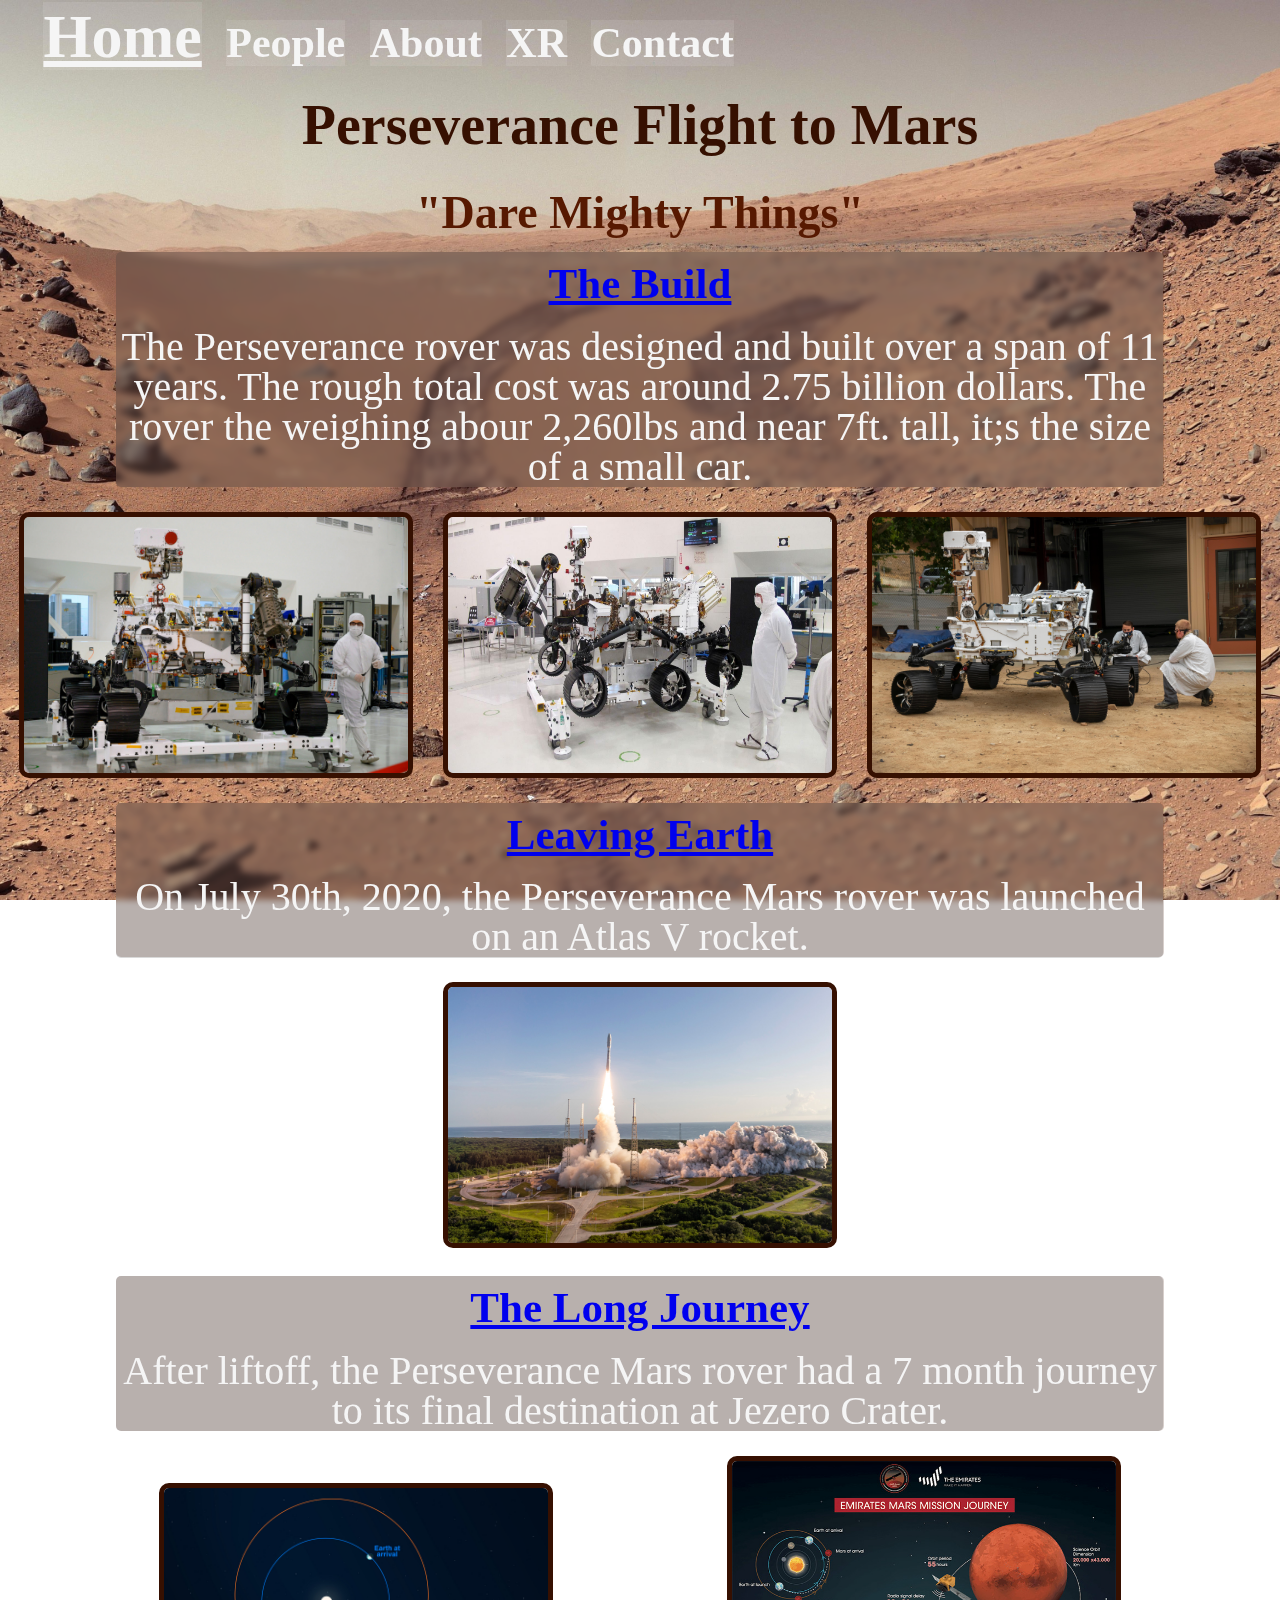
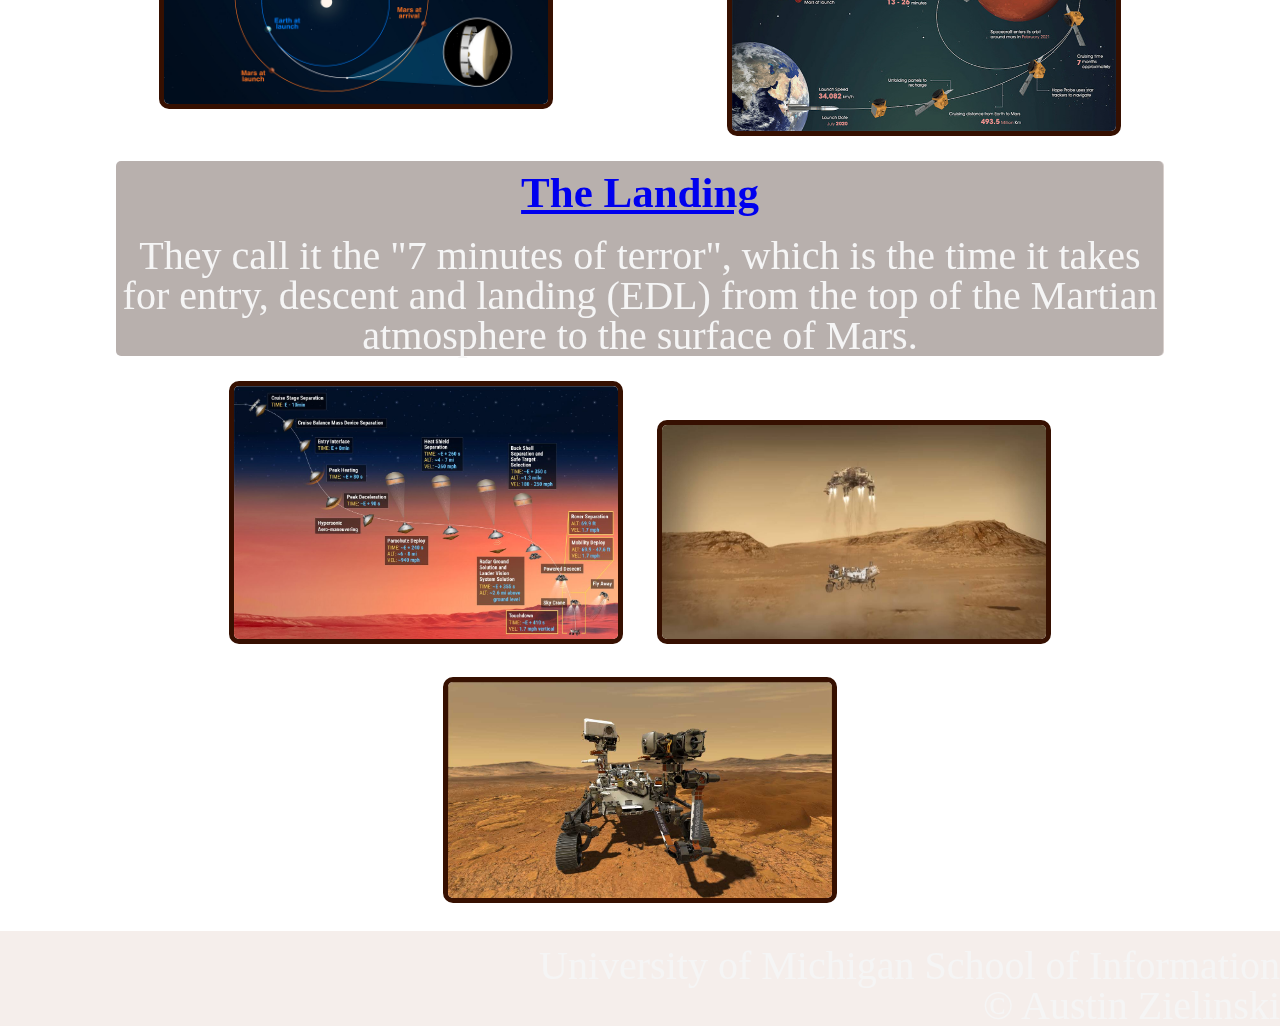
<file: index.html>
<!DOCTYPE html>
<html lang="en">

<head>
  <meta charset="utf-8">
  <meta name="viewport" content="width=device-width, initial-scale=1.0">
  <link rel="stylesheet" type="text/css" href="css/html5reset.css">
  <link rel="stylesheet" type="text/css" href="css/style.css">
  <title>Mars Perseverance</title>
  <!-- Global site tag (gtag.js) - Google Analytics -->
  <script async src="https://www.googletagmanager.com/gtag/js?id=G-2NDL2VJ68P"></script>
  <script>
    window.dataLayer = window.dataLayer || [];
    function gtag() { dataLayer.push(arguments); }
    gtag('js', new Date());

    gtag('config', 'G-2NDL2VJ68P');
  </script>
  <script>

  </script>
</head>

<body id="homepage">
  <div class="skip"><a id="skipC" href="#main">Skip to Main Content</a></div>
  <nav>
    <ul>
      <li><a href="index.html" class="current">Home</a></li>
      <li><a href="people.html">People</a></li>
      <li><a href="about.html">About</a></li>
      <li><a href="xr.html">XR</a></li>
      <li><a href="contact.html">Contact</a></li>
    </ul>
  </nav>


  <header id="main">
    <h1>Perseverance Flight to Mars</h1>
    <h2>"Dare Mighty Things"</h2>
  </header>

 <!--  <div class="motion" id="backgroundChange">
    <img src="images/rocket-launch.jpg" alt="Rocket taking off"/>
    <img src="images/rocket-leaving-earth.jpg" alt="Rocket leaving earth"/>
    <img src="images/arriving-at-mars.jpg" alt="Rover arriving at Mars"/>
    <img src="images/Mars_landscape.jpg" alt="Rovers on the surface"/>
  </div> -->

  <main class="container">
    <div class="intro-image">
      <img src="images/lab_new.jpg" class="main_img" id="intro1" alt="Rover in the lab">
      <img src="images/lab_new2.jpg" class="main_img" id="intro2" alt="Rover in the lab">
      <img src="images/twin.jpg" class="main_img" id="intro3" alt="Rover in the lab">
    </div>

    <div class="intro-text" class="background1">
      <a id="intro"></a>
      <h3><a aria-label="youtube" href="https://www.youtube.com/watch?v=1k_71RX4NUc/">The Build</a></h3>
      <p>The Perseverance rover was designed and built over a span of 11 years. The rough total cost was around 2.75
        billion dollars.
        The rover the weighing abour 2,260lbs and near 7ft. tall, it;s the size of a small car.
      </p>
    </div>

    <div class="liftoff-image">
      <img src="images/liftoff-launch.jpg" class="main_img" alt="rocket lifting off" />
    </div>

    <div class="liftoff-text">
      <a id="liftoff"></a>
      <h3><a aria-label="youtube1" href="https://www.youtube.com/watch?v=69rn7zBddPw/" crossorigins>Leaving Earth</a></h3>
      <p>On July 30th, 2020, the Perseverance Mars rover was launched on an Atlas V rocket.</p>
    </div>

    <div class="journey-image">
      <img src="images/space_image.jpg" class="main_img" alt="trajectory image" />
      <img src="images/the_whole_journey.jpg" class="main_img" alt="trajectory image two" />
    </div>

    <div class="journey-text">
      <a id="journey"></a>
      <h3><a aria-label="youtube2" href="https://www.youtube.com/embed/CSvbtlcH6mw">The Long Journey</a></h3>
      <p>After liftoff, the Perseverance Mars rover had a 7 month journey to its final destination at Jezero Crater.</p>
    </div>

    <div class="landing-image">
      <img src="images/landing.jpg" class="main_img" alt="Image of rover sensors" />
      <img src="images/nasa-persevarance-rover-landing.jpg" class="main_img" alt="Rover landing on Mars surface" />
      <img src="images/selfie.jpeg" class="main_img" alt="Selfie of rover on Mars" />
    </div>

    <div class="landing-text">
      <a id="landing"></a>
      <h3><a aria-label="youtube3" href="https://www.youtube.com/watch?v=4czjS9h4Fpg">The Landing</a></h3>
      <p>They call it the "7 minutes of terror", which is the time it takes for entry, descent and landing (EDL) from
        the top of the Martian atmosphere to the surface of Mars. </p>
    </div>
  </main>
  <footer>
    <p>University of Michigan School of Information <br />
      &copy; Austin Zielinski </p>
  </footer>
</body>

</html>
</file>
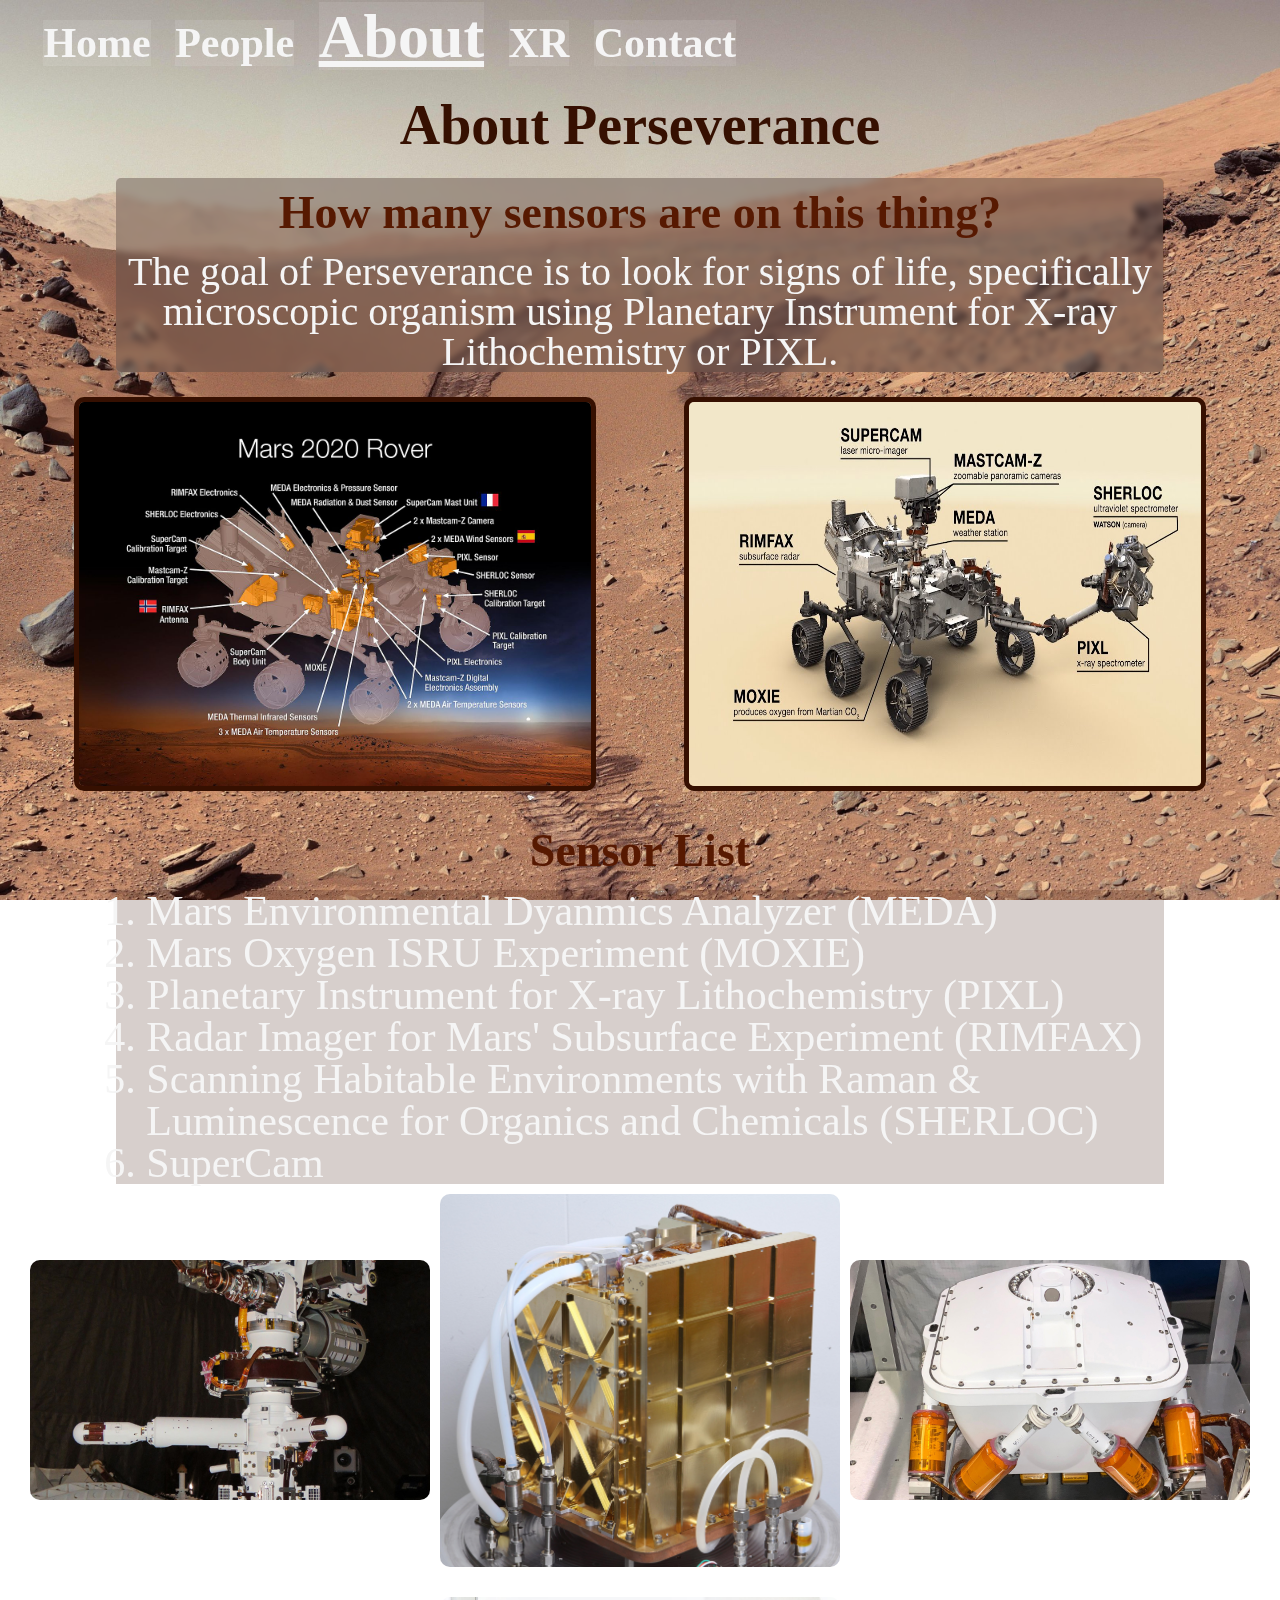
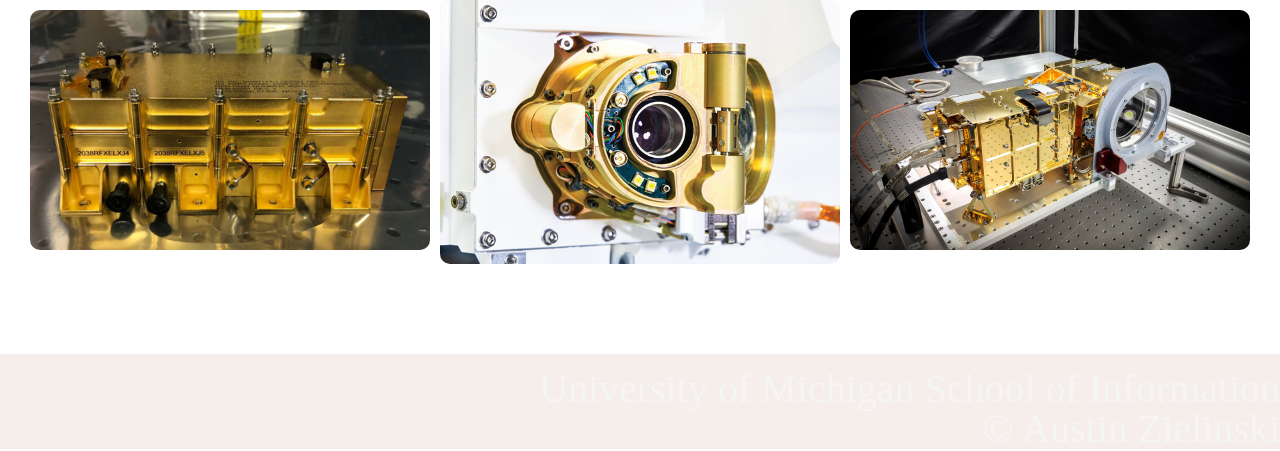
<file: about.html>
<!DOCTYPE html>
<html lang="en">

<head>
	<meta charset="UTF-8">
	<meta name="viewport" content="width=device-width, initial-scale=1.0">
	<link rel="stylesheet" href="css/html5reset.css">
	<link rel="stylesheet" href="css/style.css">
	<title>About</title>
	<!-- Global site tag (gtag.js) - Google Analytics -->
	<script async src="https://www.googletagmanager.com/gtag/js?id=G-2NDL2VJ68P"></script>
	<script>
		window.dataLayer = window.dataLayer || [];
		function gtag() { dataLayer.push(arguments); }
		gtag('js', new Date());

		gtag('config', 'G-2NDL2VJ68P');
	</script>
</head>

<body id="homepage">
	<div class="skip"><a id="skipC" href="#main">Skip to Main Content</a></div>
	<nav>
		<ul>
			<li><a href="index.html">Home</a></li>
			<li><a href="people.html">People</a></li>
			<li><a href="about.html" class="current">About</a></li>
			<li><a href="xr.html">XR</a></li>
			<li><a href="contact.html">Contact</a></li>
		</ul>
	</nav>


	<header class="about-page" id="main">
		<h1>About Perseverance</h1>
	</header>

	<main class="container">
		<div class="about-images">
			<img src="images/sensors.jpg" class="img1" alt="Sensors on the rover.">
			<img src="images/rover-sensors.jpg" class="img1" alt="Sensors on the rover.">
		</div>
		<div class="sensor-images">

		</div>

		<div class="about-text">
			<a id="intro"></a>
			<div class="backgroundremove">
				<h2>How many sensors are on this thing?</h2>
			</div>
			<p> The goal of Perseverance is to look for signs of life, specifically microscopic organism using Planetary
				Instrument for X-ray Lithochemistry or PIXL.

			</p>
		</div>

		<div class="sensor-text">
			<a id="sensor"></a>
			<h2>Sensor List</h2>
			<div class="sensor-list">
				<ol>
					<li>Mars Environmental Dyanmics Analyzer (MEDA)</li>
					<li>Mars Oxygen ISRU Experiment (MOXIE)</li>
					<li>Planetary Instrument for X-ray Lithochemistry (PIXL)</li>
					<li>Radar Imager for Mars' Subsurface Experiment (RIMFAX)</li>
					<li>Scanning Habitable Environments with Raman & Luminescence for Organics and Chemicals (SHERLOC)
					</li>
					<li>SuperCam</li>
				</ol>
			</div>
			<div class="sensors">
				<img src="images/meda.jpg" class="img3" id="sensor1" alt="meda sensor" />
				<img src="images/moxie.jpg" class="img3" id="sensor2" alt="moxie sensor" />
				<img src="images/pixl_camera.jpg" class="img3" id="sensor3" alt="Pixl camera" />
				<img src="images/rimfax.jpg" class="img3" id="sensor4" alt="rimfax sensor" />
				<img src="images/sherloc.jpg" class="img3" id="sensor5" alt="sherloc sensor" />
				<img src="images/supercam-web.jpg" class="img3" id="sensor6" alt="supercam sensor" />
			</div>
		</div>

	</main>

	<footer>
		<p>University of Michigan School of Information <br />
			&copy; Austin Zielinski </p>
	</footer>
</body>

</html>
</file>
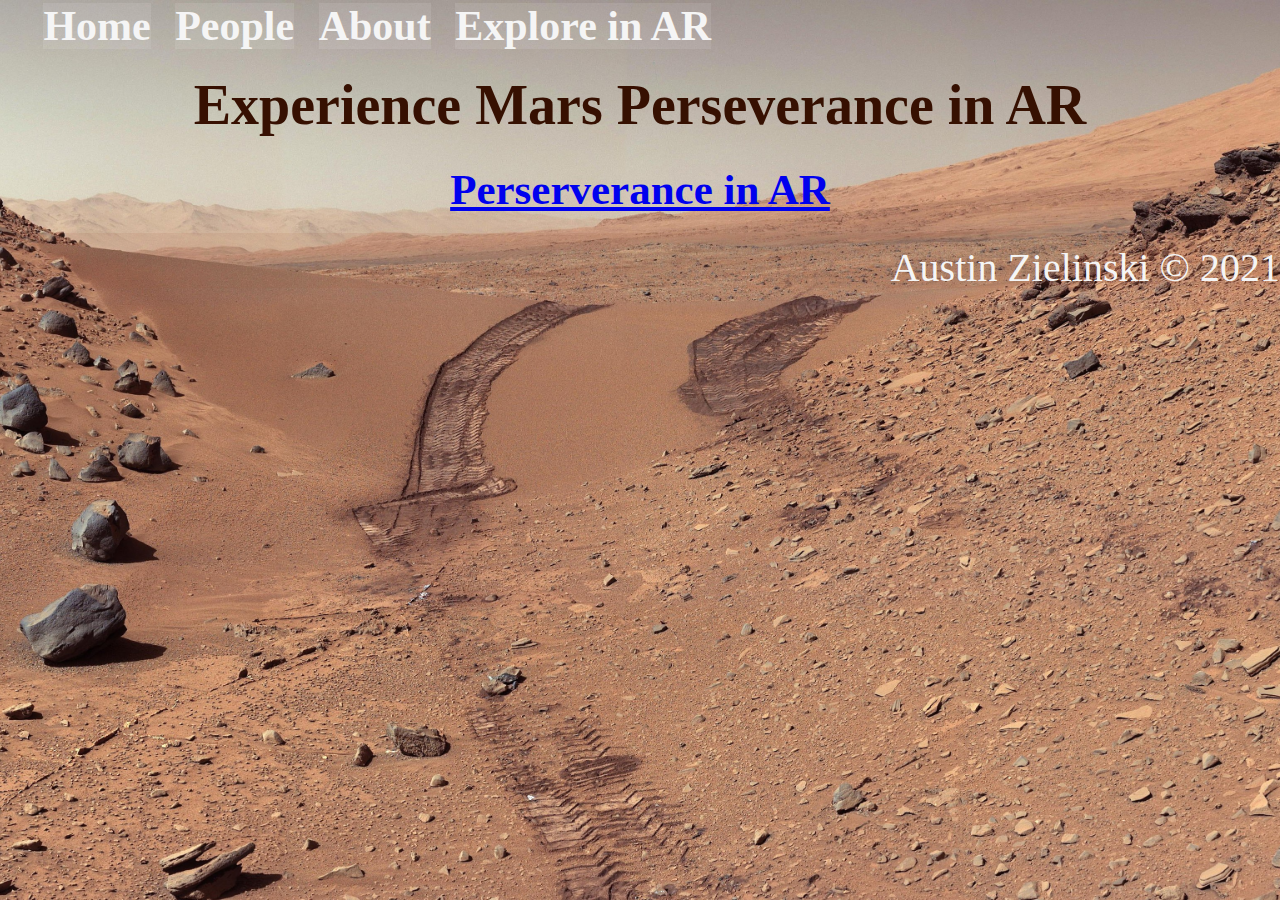
<file: ar.html>
<!DOCTYPE html>
<html>

<head>
    <meta charset="utf-8">
    <meta name="viewport" content="width=device-width, initial-scale=1.0">
    <link rel="stylesheet" href="css/html5reset.css">
    <link rel="stylesheet" href="css/style.css">
    <meta name="viewport" content="width=device-width, initial-scale=1.0" />
    <script src="https://aframe.io/releases/1.0.4/aframe.min.js"></script>
    <style>
        .a-enter-vr-button {
            display: none;
        }
    </style>





</head>

<body>
    <header>
        <nav>
            <ul>
                <li><a href="index.html">Home</a></li>
                <li><a href="people.html">People</a></li>
                <li><a href="about.html">About</a></li>
                <li><a href="ar.html">Explore in AR</a></li>
            </ul>
        </nav>

        <h1>Experience Mars Perseverance in AR</h1>
        <main>
            <h3><a href="ar_scene.html">Perserverance in AR</a></h3>

        </main>

    </header>

    <footer>
        <p>Austin Zielinski &copy; 2021</p>
    </footer>
</body>

</html>
</file>
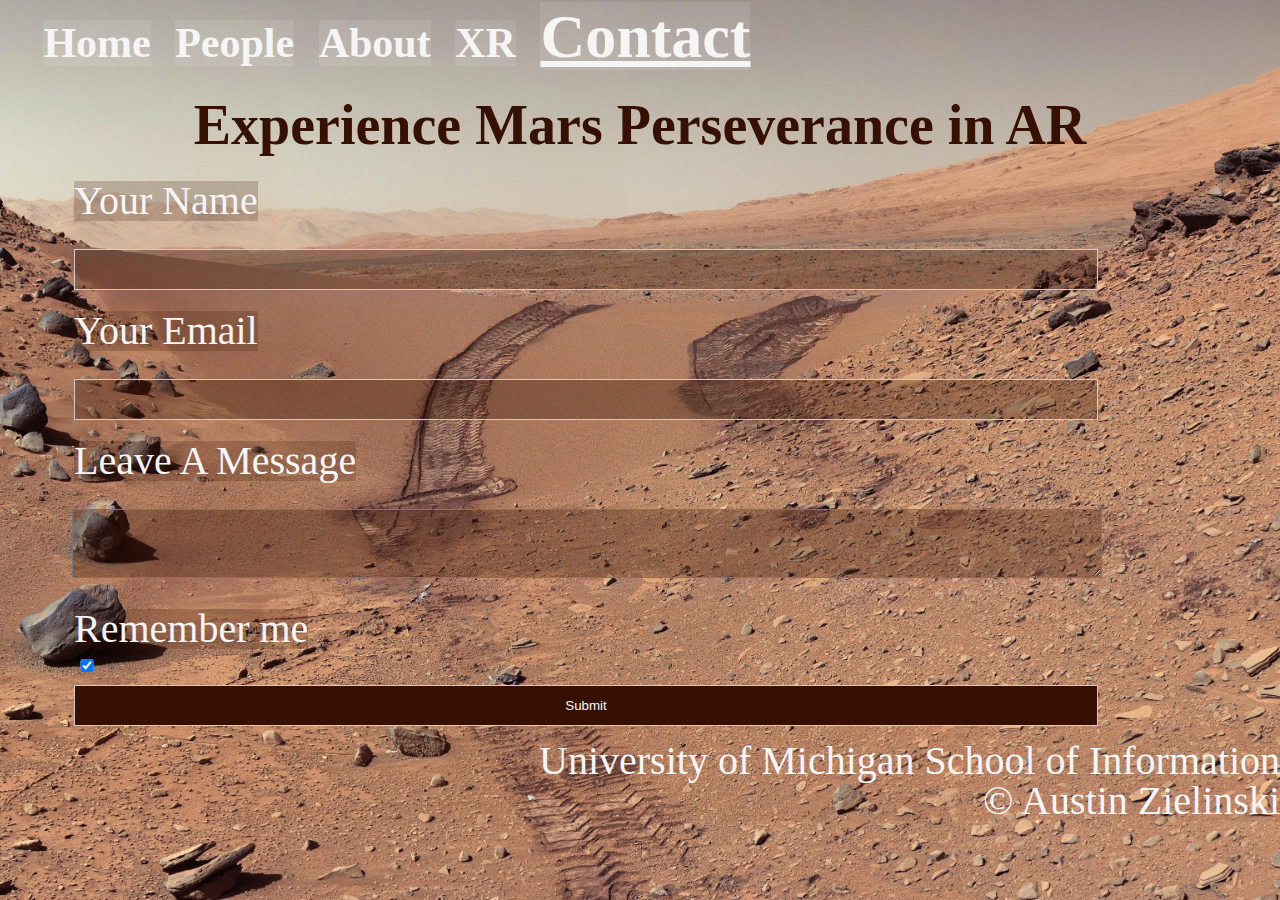
<file: contact.html>
<!DOCTYPE html>
<html lang="en">

<head>
    <meta charset="utf-8">
    <meta name="viewport" content="width=device-width, initial-scale=1.0">
    <link rel="stylesheet" href="css/html5reset.css">
    <link rel="stylesheet" href="css/style.css">
    <meta name="viewport" content="width=device-width, initial-scale=1.0" />
    <title>Contact</title>


    <!-- Global site tag (gtag.js) - Google Analytics -->
    <script async src="https://www.googletagmanager.com/gtag/js?id=G-2NDL2VJ68P"></script>
    <script>
        window.dataLayer = window.dataLayer || [];
        function gtag() { dataLayer.push(arguments); }
        gtag('js', new Date());

        gtag('config', 'G-2NDL2VJ68P');
    </script>




</head>

<body id="homepage">
    <div class="skip"><a id="skipC" href="#main">Skip to Main Content</a></div>
    <header id="main">
        <nav>
            <ul>
                <li><a href="index.html">Home</a></li>
                <li><a href="people.html">People</a></li>
                <li><a href="about.html">About</a></li>
                <li><a href="xr.html">XR</a></li>
                <li><a href="contact.html" class="current">Contact</a></li>
            </ul>
        </nav>

    </header>

    <body>
        <main>
            <h1>Experience Mars Perseverance in AR</h1>

            <form action="https://formspree.io/f/mdoykwje" method="POST">
                <fieldset>

                    <div class="container1">

                        <label for="fullname">Your Name</label><br>
                        <input type="text" id="fullname" name="Enter Your Name"><br>

                        <label for="userEmail">Your Email</label> <br>
                        <input type="email" id="userEmail" name="_replyto"><br>

                        <label for="message1">Leave A Message</label><br>
                        <textarea type="" required="Enter your message" id="message1" name="message"></textarea><br>
                        
                        <label for="remember">Remember me</label>
                        <div id="checked1">
                            <input id="remember" type="checkbox" checked="checked">
                        </div>

                        <input aria-label="submit" type="submit"></input>
                    </div>

        </main>


        <footer>
            <p>University of Michigan School of Information <br />
                &copy; Austin Zielinski </p>
        </footer>
    </body>

</html>
</file>
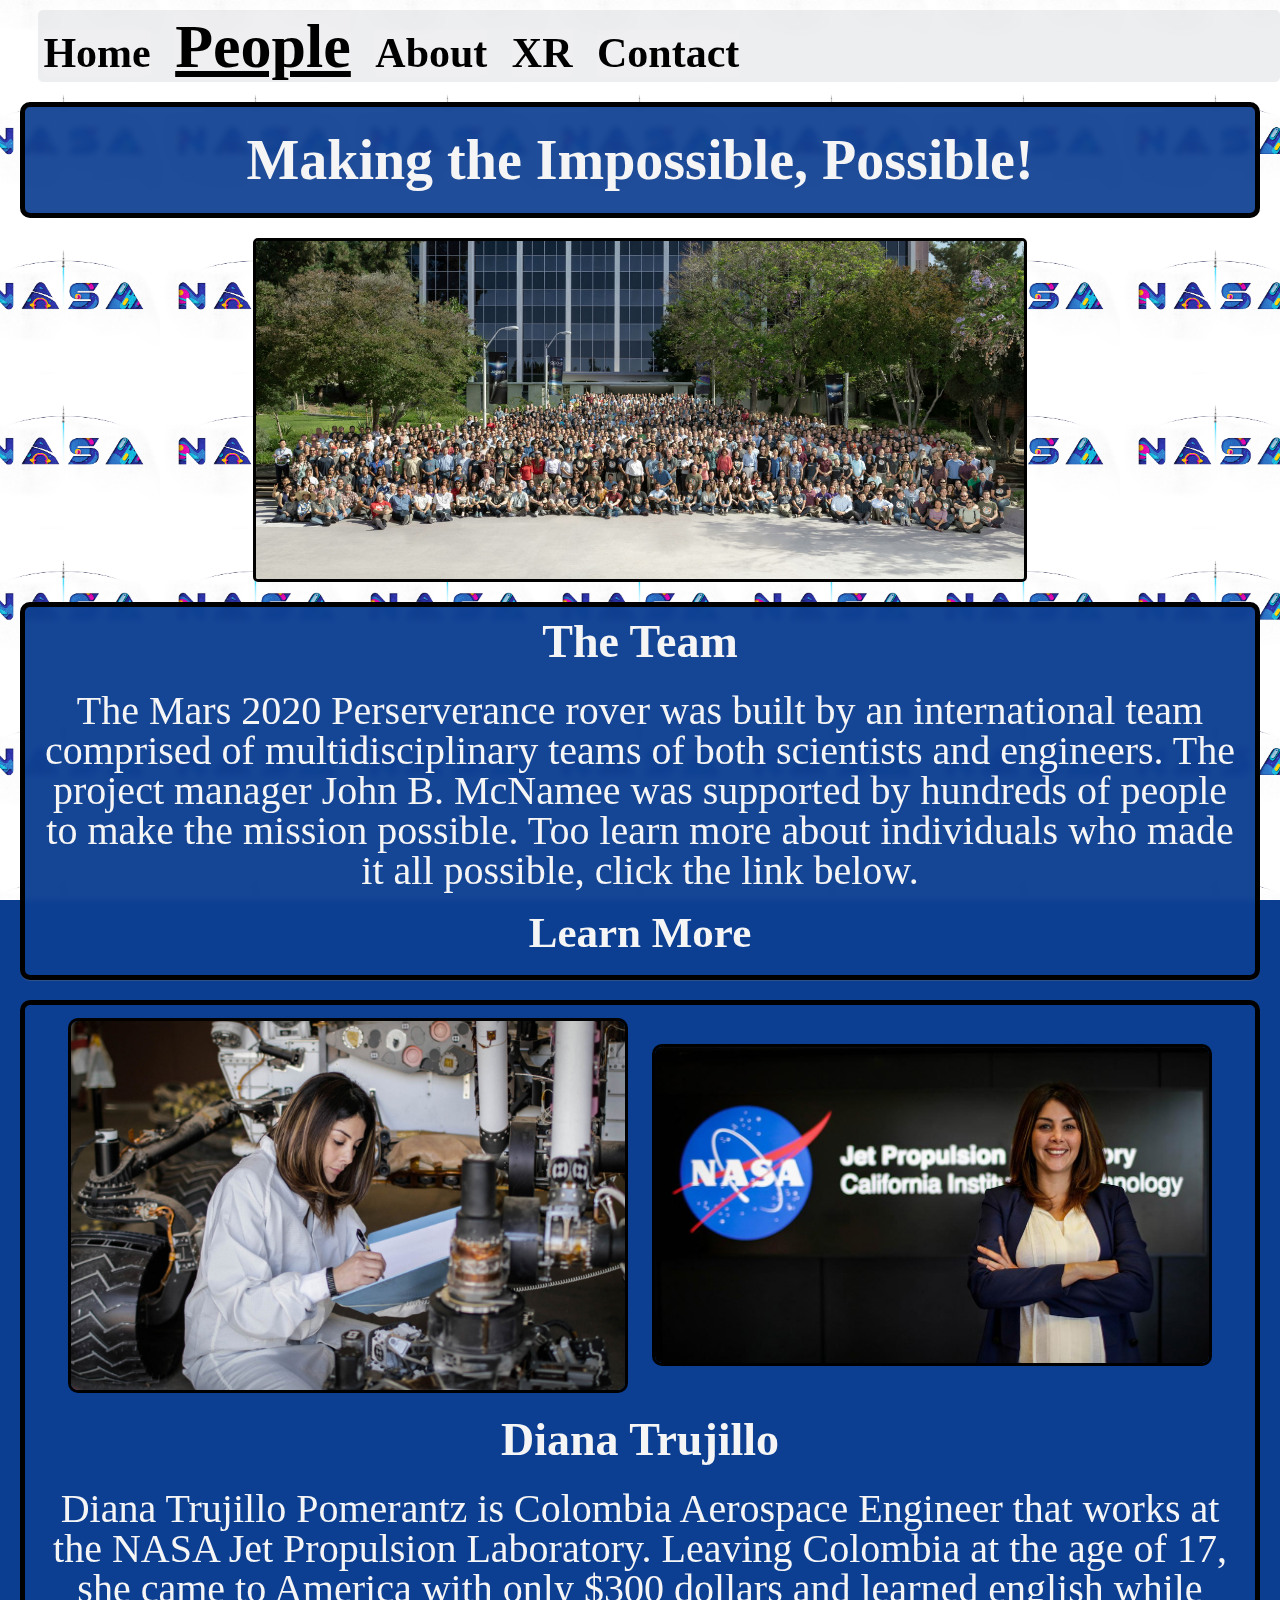
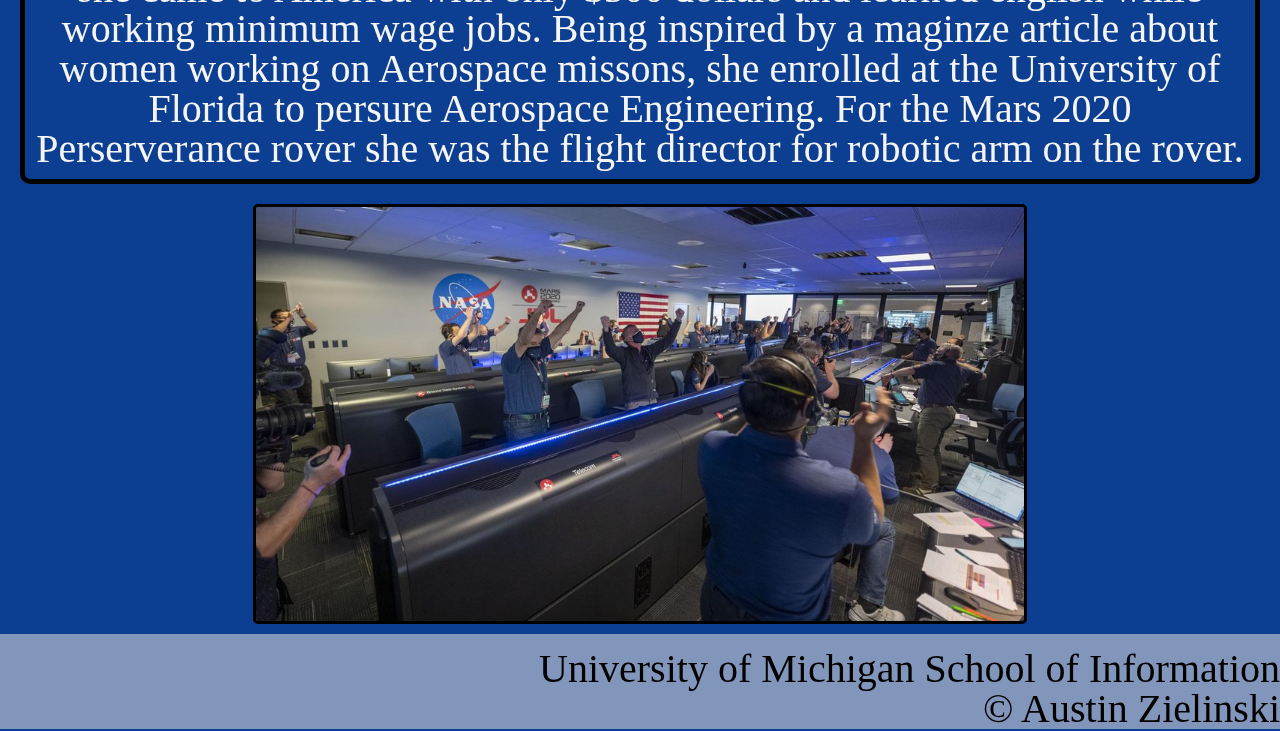
<file: people.html>
<!DOCTYPE html>
<html lang="en">

<head>
	<meta charset="UTF-8">
	<meta name="viewport" content="width=device-width, initial-scale=1.0">
	<link rel="icon" href="imgs/favicon.ico">
	<link rel="stylesheet" href="css/html5reset.css">
	<link rel="stylesheet" href="css/style.css">
	<title>People</title>
	<!-- Global site tag (gtag.js) - Google Analytics -->
	<script async src="https://www.googletagmanager.com/gtag/js?id=G-2NDL2VJ68P"></script>
	<script>
		window.dataLayer = window.dataLayer || [];
		function gtag() { dataLayer.push(arguments); }
		gtag('js', new Date());

		gtag('config', 'G-2NDL2VJ68P');
	</script>
</head>

<body  class="people-body">
	<div class="skip"><a id="skipC" href="#main">Skip to Main Content</a></div>
	<header>
		<nav class="people-nav">
			<ul>
				<li><a href="index.html">Home</a></li>
				<li><a href="people.html" class="current">People</a></li>
				<li><a href="about.html">About</a></li>
				<li><a href="xr.html">XR</a></li>
				<li><a href="contact.html">Contact</a></li>
			</ul>
		</nav>

	</header>

	<main id="main">

		<h1 id="people_h1">Making the Impossible, Possible!</h1>

		<div class="mission-team">
			<img src="images/missionteam.jpg" alt="Image of rover sensors" />
		</div>

		<div class="people-text1">
			<a id="overview"></a>
			<h2>The Team</h2>
			<p>The Mars 2020 Perserverance rover was built by an international team comprised of multidisciplinary teams
				of
				both scientists and engineers. The project manager John B. McNamee was supported by hundreds of people
				to
				make the mission possible. Too learn more about individuals who made it all possible, click the link
				below.
			</p>
			<h3><a aria-label="Link to Nasa Website" href="https://mars.nasa.gov/mars2020/mission/team/">Learn More</a></h3>
		</div>


		<div class="diana">
			<img src="images/diana.jpg" alt="Image of Diana Trujillo" />
			<img src="images/trujillo_2.jpg" alt="Image of Diana Trujillo" />
			<h2>Diana Trujillo</h2>
			<p>Diana Trujillo Pomerantz is Colombia Aerospace Engineer that works at the NASA Jet Propulsion Laboratory.
				Leaving Colombia at the age of 17, she came to America with only $300 dollars and learned english while
				working minimum wage jobs.
				Being inspired by a maginze article about women working on Aerospace missons, she enrolled at the
				University
				of Florida to persure Aerospace Engineering. For the Mars 2020 Perserverance rover she was the flight
				director for robotic arm on the rover.
			</p>
		</div>

		<div class="celebration">
			<img src="images/celebration.jpg" alt="Team celebrating after a successfull landing of the rover" />
		</div>



	</main>

	<footer class="people-footer">
		<p>University of Michigan School of Information <br />
			&copy; Austin Zielinski </p>
	</footer>
</body>

</html>
</file>
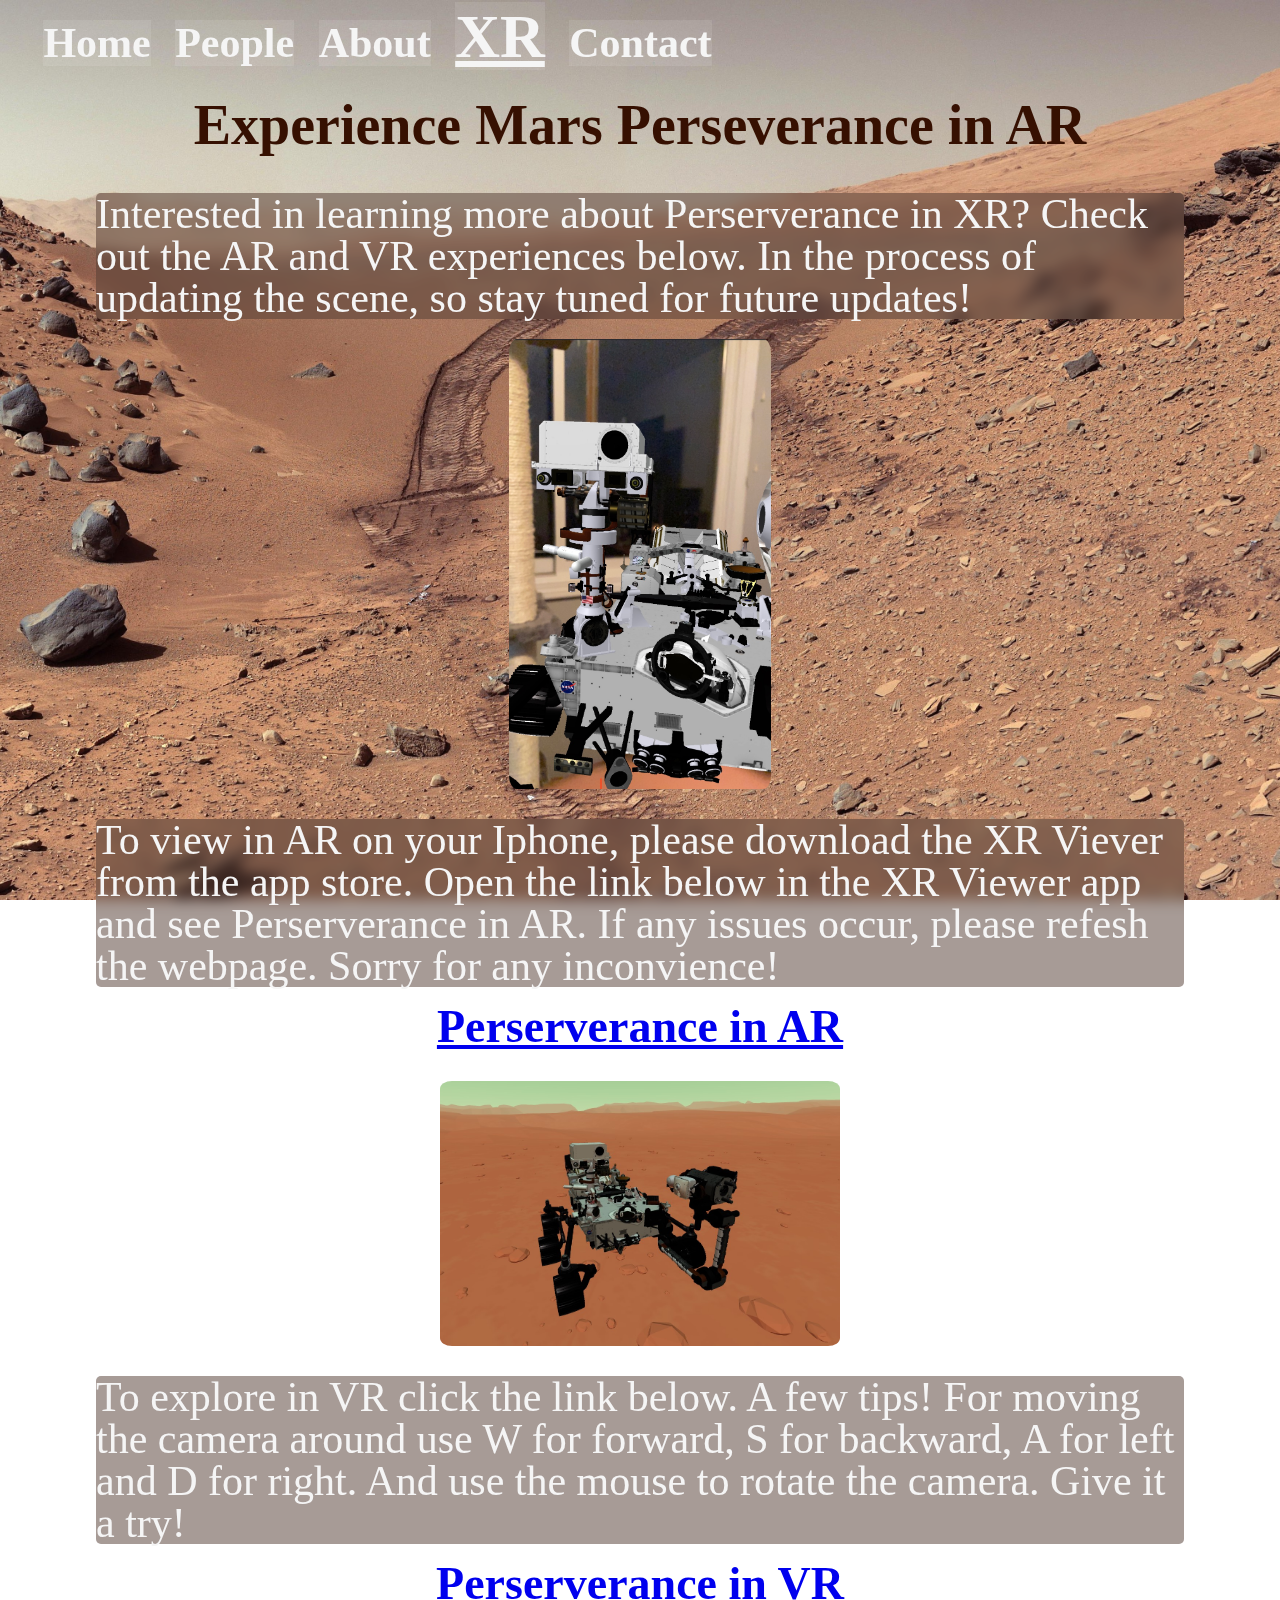
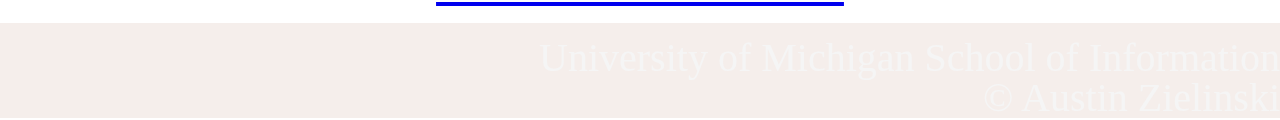
<file: xr.html>
<!DOCTYPE html>
<html lang="en">

<head>
    <meta charset="utf-8">
    <meta name="viewport" content="width=device-width, initial-scale=1.0">
    <link rel="stylesheet" href="css/html5reset.css">
    <link rel="stylesheet" href="css/style.css">
    <meta name="viewport" content="width=device-width, initial-scale=1.0" />
    <script src="https://aframe.io/releases/1.0.4/aframe.min.js"></script>
    <title>Perserverance in XR</title>
    <style>
        .a-enter-vr-button {
            display: none;
        }
    </style>

    <!-- Global site tag (gtag.js) - Google Analytics -->
    <script async src="https://www.googletagmanager.com/gtag/js?id=G-2NDL2VJ68P"></script>
    <script>
        window.dataLayer = window.dataLayer || [];
        function gtag() { dataLayer.push(arguments); }
        gtag('js', new Date());

        gtag('config', 'G-2NDL2VJ68P');
    </script>




</head>

<body id="homepage">
    <div class="skip"><a id="skipC" href="#main">Skip to Main Content</a></div>
    <header id="main">
        <nav>
            <ul>
                <li><a href="index.html">Home</a></li>
                <li><a href="people.html">People</a></li>
                <li><a href="about.html">About</a></li>
                <li><a href="xr.html" class="current">XR</a></li>
                <li><a href="contact.html">Contact</a></li>
            </ul>
        </nav>

    </header>
    <main>
        <h1>Experience Mars Perseverance in AR</h1>
        <div class="XR_overview">
            <p class="XR_p">
                Interested in learning more about Perserverance in XR? Check out the AR and VR experiences below.
                In the process of updating the scene, so stay tuned for future updates!
            </p>
        </div>

        <div class="ar">
            <img src="images/arscene.png" id="XR_img1" alt="Image of AR Scene">
            <p class="XR_p">
                To view in AR on your Iphone, please download the XR Viever from the app store.
                Open the link below in the XR Viewer app and see Perserverance in AR.
                If any issues occur, please refesh the webpage. Sorry for any inconvience!
            </p>
        </div>
        <div class="XR_h3">
            <h2><a class="XR_a" href="ar_scene.html">Perserverance in AR</a>
            </h2>
        </div>

        <div class="vr">
            <img src="images/vrimage.jpg" id="XR_img" alt="Image of VR scene">
            <p class="XR_p">
                To explore in VR click the link below. A few tips! For moving the camera around use W for
                forward, S for backward, A for left and D for right. And use the mouse to rotate the camera.
                Give it a try!
            </p>
        </div>
        <div class="XR_h3">
            <h2><a class="XR_a" href="vr.html">Perserverance in VR</a></h3>
        </div>
    </main>



    <footer>
        <p>University of Michigan School of Information <br />
            &copy; Austin Zielinski </p>
    </footer>
</body>

</html>
</file>
<file: css/style.css>
html{
    scroll-behavior: smooth;
}

body{
  /* background-color: rgb(252, 240, 231); */
  background-image: url(../images/Mars_landscape.jpg);
  background-attachment: fixed;
  background-position: center;
  background-repeat: no-repeat;
  background-size: cover;
  font-size: 18px;
  margin: 0;
  padding: 0;
}

img {
  width: 80%;
  height: auto;
  border: 5px solid  rgb(54, 16, 1);
  margin: 15px;
  border-radius: 10px;
}



h1{
  font-size: 50px;
  line-height: 1;
  padding: 25px 0;
  color: rgb(54, 16, 1);
  text-align: center;
}

h2{
  font-size: 32px;
  line-height: 1.5;
  padding-bottom: 5px;
  color: whitesmoke;
  margin-left: auto;
  margin-right: auto;
  text-align: center;
  width: 75%;
  color: rgb(87, 25, 1);
}

nav li{
  display:inline-flex;
  padding-right:20px;
  padding-bottom: 10px;

}


nav{
  background-color: rgba(54, 16, 1, 0.2);
  padding: 10px 5px; 
  text-align: center;
}

footer{
  background-color: rgba(153, 86, 60, 0.1);
  color: whitesmoke;
  padding-top: 15px;
  text-align: center;
  position: relative;
  bottom: 0;
  align-items: center;
}

footer p{
  color: whitesmoke;
}

header p{
  color: whitesmoke;
  font-size: 32px;
  text-align: center;
}
/*END STARTER CSS - DO NO CHANGE*/


/*Req 1*/
nav a{
  font-size: 105%;
  color: whitesmoke;
  font-weight: bold;
  text-decoration: none;
}

/* form {
  border: 3px solid #f1f1f1;
} */

.container1{
  display: flex;
  flex-direction: column;
  align-items: flex-start;
  margin-left: 10%;
  width: 80%;
}

legend{ 
  font-size: 125%;
  font-style:italic;
  text-transform: uppercase;
  text-align: center;
}

label{
  margin-left: 10px;
  margin-right:10px;
  margin-top: 3px;
  font-size: 25px;
  color: whitesmoke;
  background-color: rgba(54, 16, 1, 0.2);
  text-align: center;
}
input {
  padding: 12px 20px;
  margin-top: 10px;
  margin-bottom: 10pxS;
  margin-left: 10px;
  width: 100%;
  display: inline-block;
  border: 1px solid #ccc;
  box-sizing: border-box;
  color: whitesmoke;
  background-color: rgba(54, 16, 1, .3);
}

textarea{
  margin: 10px 8px;
  padding-top: 5px;
  min-height: 60px;
  background-color: rgba(54, 16, 1, .3);
  color: whitesmoke;
  width: 100%;
}

#checked1{
  align-items: left;
}


input[type=checkbox]{

}
#submission{
  margin-right: 0px;
}

input[type=submit] {
  background-color: rgba(54, 16, 1, 1);
  color: whitesmoke;
  cursor: pointer;
}

input[type=submit]:hover {
  opacity: 0.8;
}

a:hover{
  text-decoration: underline;
}

#skipC{
  color: black;
}

.background1{
  background-color: rgba(54, 16, 1, 0.2)
}

/*Req 3a*/
.skip a{
  background: whitesmoke;
  color: rgba(54, 16, 1, 1);
  left: 0;      
  -webkit-transition: top 1s ease-out;
  transition: top 1s ease-out;
  z-index: 1;
  position: absolute;
  top: -50px;
  
}
.skip a:focus{
  top: 10px;

}
li{
  
  
}
/*Req 4*/
*:focus{
  /* border-right: 3px dotted rgb(54, 16, 1); */
  border-bottom: 5px solid rgb(54, 16, 1);

}

/*Req 5*/
.container{
  display: grid;
  grid-template-columns: 1fr 3fr 3fr 1fr;
  grid-template-rows: auto auto auto auto auto auto auto auto;
  grid-row-gap: 10px;
  justify-content: center;
  
}

.sensors{
  display: grid;
  grid-template-columns: 1fr;
  grid-row: auto auto auto auto auto auto;
  grid-row-gap: 10px;
  justify-content: center;
  align-items: center;
}

#sensor, #sensor2, #sensor3, #sensor4, #sensor5, #sensor6{
  grid-column: 1 / span 1;
}

#sensor1{
  grid-row: 1 / span 1;
}

#sensor2{
  grid-row: 2 / span 1;
}

#sensor3{
  grid-row: 3 / span 1;
}

#sensor4{
  grid-row: 4 / span 1;
}

#sensor5{
  grid-row: 5 / span 1;
}

#sensor6{
  grid-row: 6 / span 1;
}

.parallax{
  
  background-attachment: fixed; /* Parallax effect */     
  background-position: center;  /* Parallax effect */
  background-repeat: no-repeat; /* Parallax effect */
  background-size: cover;       /* Parallax effect */
  height: 20%;                /* Parallax effect */
  margin-bottom: 25px;
}

.intro-text, .liftoff-text, .journey-text, .landing-text, .about-text{
  grid-column: 2 / span 2;
  text-align: center;
  align-items: center;
  justify-content: center;
  backdrop-filter: blur(3px) contrast(.7);
  background-color: rgba(54, 16, 1, 0.2);
  border-radius: 5px;
}
.sensor-text{
  grid-column: 1/ -1;
}


/*Req 8a, 8b, and 8c*/
.intro-image, .liftoff-image, .journey-image, .landing-image, .about-image, .about-images, .sensor-images{
  grid-column: 1/-1;
  text-align: center;
}

.intro-text{
  grid-row: 1 / span 1;
}
.intro-image{
  grid-row: 2 / span 1;
}

.lifoff-text{
  grid-row: 3 / span 1;
}

.liftoff-image{
  grid-row: 4 / span 1;
}

/*Req 7b & 8d*/
.journey-text{
  grid-row: 5 / span 1;
}

.journey-image{
  grid-row: 6 / span 1;
}

/*Req 7b & 8d*/
.landing-text{
  grid-row: 7 / span 1;
}

.landing-image{
  grid-row: 8 / span 1;
  padding-bottom: 10px;
}

.backgroundremove{
  background-color: none;
}

.text{
  background-color: whitesmoke;
  border: 10px solid black;
  width: 85%;
  align-self: center;
}

.about-text{
  grid-row: 1 / span 1;
}


.about-image{
  grid-row: 2 / span 1;
  padding-bottom: -20px;
}

.about-images{
  grid-row: 2 / span 1;
  padding-bottom: -20px;
}

.sensor-images{
  display: flex;
  margin: 10px;
  flex-direction: column;
  margin-left: auto;
  margin-right: auto;
  width: 60%;
  height: auto
}

 .current{
  font-size: 200%;
  font-weight: 900;
  text-decoration: underline;
}

.sensor-text{
  grid-row: 3 / span 1;
  padding-bottom: 10px;
}


.sensor-list{
  display: flex;
  flex-direction: column;
  flex-wrap: wrap;
  background-color: none;
  text-align: left;
  padding: none;
  color: whitesmoke;
  justify-content: center;
  background-color: rgba(54, 16, 1, 0.2);
}

.sensor-list li{
  margin-left: 30px;
}

/*About page css*/



.img1{
  width: 80%;
  height: auto;
  border: 5px solid  rgb(54, 16, 1);
  border-radius: 10px;
}

.img2{
  max-width: 60%;
  height: auto;
  border-radius: 10px;
  margin: 3%;
  border: none;
  font-weight: 400;
}

.img3{
  width: 300px;
  height: auto;
  border-radius: 10px;
  margin-left: auto;
  margin-right: auto;
  margin-top: 10px;
  margin-bottom: 10px;
  display: block;
  border: none;
  font-weight: 400;
}

p{
  font-size: 22px;
  color: whitesmoke;

}

.main_img:hover{
  width: 85%;
  height: auto;
  filter: brightness(1.1);
  box-shadow: rgba(0, 0, 0, 0.25) 0px 54px 55px, rgba(0, 0, 0, 0.12) 0px -12px 30px, rgba(0, 0, 0, 0.12) 0px 4px 6px, rgba(0, 0, 0, 0.17) 0px 12px 13px, rgba(0, 0, 0, 0.09) 0px -3px 5px;
  box-shadow: rgba(50, 50, 93, 0.25) 0px 30px 60px -12px inset, rgba(0, 0, 0, 0.3) 0px 18px 36px -18px inset;
}

/* css specific for people*/

.diana{
  display: flex;
  flex-wrap: wrap;
  flex-direction: row;
  justify-content: centers;

}

/* .mission-team, .celebration{
  display: flex;
  justify-content: center;
} */

.diana img{
  max-width: 100%;
  border: 3px solid black;
}

.people-body{
  margin-top: 10px;
  background-image: url(../images/nasa_logo2.jpg);
  background-attachment: fixed;
  background-position: center;
  background-repeat: no-repeat;
  background-size: cover;
  background-color: rgb(11, 61, 145);
  background-size: 15%;
  background-repeat: repeat;
}

.people-nav{
  backdrop-filter: blur(3px) contrast(.7);
  background-color: rgba(255, 255, 255, .7);
}

.people-nav a{
  color: black;
  
}

.people-footer{
  backdrop-filter: blur(3px) contrast(.7);
  background-color: rgba(255, 255, 255, 0.4);
}
.people-footer p{
  color: black;
}

/* .mission-team, .celebration{
  display: block;
  margin: 10px;
  margin-left: auto;
  margin-right: auto;
} */

#people_h1{
  backdrop-filter: blur(3px) contrast(.7);
  background-color: rgba(11, 61, 145, .9);
  border: 5px solid black;
  margin: 20px;
  color: whitesmoke;
  border-radius: 10px;

}

.mission-team img, .celebration img{
  display: block;
  margin: 10px;
  margin-left: auto;
  margin-right: auto;
  width: 85%;
  height: auto;
  border: 3.5px solid black;
  border-radius: 5px;
}


.people-text1{
  text-align: center;
  border: 5px solid black;
  margin: 20px;
  border-radius: 10px;
}

.people-text1 p, .diana p{
  color: whitesmoke;
  text-align: center;
  padding: 10px;
}


.diana h2, .people-text1 h2{
  color: whitesmoke;

}
.people-text1{
  color: black;
  backdrop-filter: blur(3px) contrast(.7);
  background-color: rgba(11, 61, 145, .95);
  border-radius: 10px;
}

.diana{
  backdrop-filter: blur(3px) contrast(.7);
  background-color: rgba(11, 61, 145, .95);
  border: 5px solid black;
  margin: 20px;
  border-radius: 10px;
}

h3{
  font-size: 28px;
  line-height: 1.5;
  padding-bottom: 5px;
  color: whitesmoke;
  margin-left: auto;
  margin-right: auto;
  text-align: center;
  width: 75%;
  color: whitesmoke;
  padding-bottom: 10px;
  text-decoration: none;
}

.people-text1 h3 a{
  color: whitesmoke;
  text-decoration: none;
}

h3:hover{
  text-decoration: underline;
}



.diana{
  display: flex;
  flex-direction: column;
  justify-content: center;
  align-items: center;
}

.diana img{
  margin: 1%;
  width: 92%;
  height: auto;
}

/*Explore in XR*/

#XR_img{
  display: block;
  width:400px;
  height: auto;
  margin-left: auto;
  margin-right: auto;
  border: none;
  border-radius: 3%;
}

#XR_img1{
  display: block;
  width: auto;
  height: 450px;
  margin-left: auto;
  margin-right: auto;
  border: none;
  border-radius: 3%;
}

#XR_a{
  color: rgb(54, 16, 1);
  font-size: 48px;
  text-decoration: none;
}

.ar, .vr{
 display: flex;
 flex-direction: column;
 justify-content: center;
 flex-wrap: nowrap;
 align-items: center;

}

.ar a, .vr a{
  font-size: 30px;
  color: whitesmoke;
}

.XR_h3{
  text-align: center;
}


.XR_p{

  margin-top: 15px;
  margin-bottom: 5px;
  margin-left: auto;
  margin-right: auto;
  width: 85%;
  backdrop-filter: blur(7px) contrast(.7);
  background-color: rgba(54, 16, 1, 0.308);
  border-radius: 5px;
}


/*Animation changing the background*/

#homepage{
  animation-name: animateSectionBackground;
  animation-duration: 3s;
}

#XR_a{
  animation-name: fadeIn;
  animation-duration: 7s infinite;
}

@keyframes fadeIn{
  from { opacity: 0;}
  to { opacity: 1;}
}

@keyframes animateSectionBackground {
  from { opacity: 0;}
  to { opacity: 1;}
}
/* 
@keyframes animateSectionBackground {
  00%, 24% { background-image: url(/images/rocket-launch.jpg); }
  25%, 49% { background-image: url(/images/rocket-leaving-earth.jpg); }
  50%, 74% { background-image: url(/images/arriving-at-mars.jpg); }
  75%, 99% { background-image: url(/images/Mars_landscape.jpg); }
} */

@media (min-width: 768px) and (max-width: 1024px){
 
  /* For the form */
 
  form{
    width: 80%;
    margin: 0 auto;
  }

  input{
    width:80%;
  }
  
  label{
    font-size: 32px;
  }

  textarea{
    width:80%;
    height: 25vh;
 }

  .ar, .vr{
    display: flex;
    flex-direction: row;
    flex-direction: wrap;
    justify-content: space-evenly;
    margin: 10px;
  }
  
  .people-nav a{
    background-color: rgba(255, 255, 255, .7);
  }
  
  #XR_img{
    margin-right: 15px;
    width: auto;
    height: 250px;
  }

  .ar{
    margin-right: 30px;
  }

  #XR_img1{
    margin-right: 15px;
    width: auto;
    height: 350px;
    margin-left: 25px;
  }

  .XR_a:hover{
    text-decoration: none;
    font-size: 60px;
  }

  h3:hover{
    text-decoration: none;
  }

  .XR_h3{
    text-decoration: underline solid rgb(54, 16, 1);
  }

  .sensor-list p{
    width: auto;
  }

  .container{
    display: grid;
    grid-template-columns: 1fr 2fr 3fr 2fr 1fr;
    grid-template-rows: auto auto auto auto auto auto auto auto;
    grid-row-gap: 10px;
    justify-content: center;
  }

  .intro-image, .liftoff-image, .journey-image, .landing-image{
    grid-column: 1/ span 3;
    text-align: center;
  }

  .intro-image, .journey-image{
    grid-column: 1/ span 3;
    text-align: center;
  }

   .liftoff-image, .landing-image{
    grid-column: 3/ span 3;
    text-align: center;
  }

  .diana{
    flex-direction: row;
    flex-wrap: wrap;
    justify-content: center;
    align-items: center;
  }

  .diana img{
    width: 45%;
  }

  nav li{
    display: flex;
    box-direction: column;
    justify-content: right;
  }

  nav{
    margin-left: 80%;
    padding: 5px;
    background: none;
  }

  nav a{
    font-size: 32px;
  }

  .people-nav{
    background: none;
    backdrop-filter: blur(7px) contrast(.9);
    background-color: rgba(11, 61, 145, .02);
    border-radius: 5px;

  }

 

  nav a{
    background-color: rgba(255, 255, 255, .2);
    font-size: 32px;
    color: whitesmoke;
  }
  
  a:visited {
    color: whitesmoke;
  }

  .people-nav a{
    color: black;
  }

  .current{
    font-size:50px;
    font-weight: 900;
    text-decoration: underline;
  }

  .intro-text, .liftoff-text, .journey-text, .landing-text, .about-text, .sensor-text, .about-text1{
  grid-column: 2 / span 3;
}

.img3{
  width: 500px;
}

.container1{
  margin-left: 2%;
  width: 100%;
}
  label{
    margin-left: 0px;
  }

  input{
    margin-left: 0px;
    width: 90%;
  }

  textarea{
    margin-left: 0px;
    width: 90%;
  }

  .sensors{
    display: grid;
    grid-template-columns: 1fr 3fr 3fr 1fr;
    grid-template-rows: auto auto auto;
    grid-row-gap: 10px;
    grid-column-gap: 10px;
    justify-content: center;
    align-items: center;

  }
  
  #sensor1, #sensor3, #sensor5{
    grid-column: 2 / span 1;
    width: 300px;
  }

 #sensor2, #sensor4, #sensor6{
    grid-column: 3 / span 1;
    width: 300px;
  }
  
  #sensor1{
    grid-row: 1 / span 1;
  }
  
  #sensor2{
    grid-row: 1 / span 1;
  }
  
  #sensor3{
    grid-row: 2 / span 1;
  }
  
  #sensor4{
    grid-row: 2 / span 1;
  }
  
  #sensor5{
    grid-row: 3 / span 1;
  }
  
  #sensor6{
    grid-row: 3 / span 1;
  }

  h1 {
    font-size: 50px;
  }

  h2 {
    font-size: 40px;
  }

  h3{
    font-size: 37px;
  }

  p {
    font-size: 32px;
  }

  body{
    font-size: 25px;
  }

}


@media screen and (min-width: 1025px) {
    
  .container1{
    align-items: flex-start;
    margin-left: 10%;
  }

  .sensor-list li{
    font-size: 42px;
  }

  img{
     width: 30%;
     border-style: solid;
     border-color:5px solid rgb(54, 16, 1);
  }

  body{
    background-image: url(../images/Mars_landscape.jpg);
    background-attachment: fixed;
    background-position: center;
    background-repeat: no-repeat;
    background-size: cover;
    font-size: 18px;
    margin: 0;
    padding: 0;
  }
    
  nav li{
    display: inline;
  
  }

  nav{
    margin-left: 3%;
    text-align: left;
    padding: 5px;
    background: none;
  }


  .people-nav{
    background: none;
    backdrop-filter: blur(7px) contrast(.9);
    background-color: rgba(11, 61, 145, .02);
    border-radius: 5px;

  }

 

  nav a{
    background-color: rgba(255, 255, 255, .1);
    font-size: 42px;
    color: whitesmoke;
  }
  
  a:visited {
    color: whitesmoke;
  }

  .people-nav a{
    color: black;
  }

  .current{
    font-size: 62px;
    font-weight: 900;
    text-decoration: underline;
  }



  .container{
    grid-template-columns: 1fr 3fr 3fr 3fr 1fr;
    grid-template-rows: auto auto auto auto auto auto auto auto;
  }

  
  .intro-text, .liftoff-text, .journey-text, .landing-text{
    grid-column: 2 / span 3;
  }


  footer{
    text-align: right;
  
  }

  .intro-image{
    display: flex;
    flex-wrap: wrap;
    justify-content: center;
  }

  .journey-image{
    display: flex;

  }

  .diana img{
    width: 45%;
  }

  .diana{
    flex-direction: row;
    flex-wrap: wrap;
    justify-content: center;
    align-items: center;
  }

  .celebration img, .mission-team img{
    width: 60%;
    
  }

  .main_img:hover{
    width:31%;
  }

  .sensor-list{
    flex-direction: row;
    flex-wrap: nowrap;
    align-items: center;
    justify-content: center;
  }

  .journey-image{
    align-items: center;
    justify-content: space-evenly;
  }

  .about-image{
    align-items: center;
    justify-content: space-evenly;
  }

  .landing-image{
    align-items: center;
    justify-content: space-evenly;
  }

  .about-text{
    grid-column: 2 / span 3;
  }

  .img1{
    width: 40%;
  }

  .about-images{
    display: flex;
    justify-content: space-evenly;
  }
  
  .img3{
    width: 700px;
  
  }

  img{
    width: 35S%;
  }

  .sensor-text{
    grid-column: 2 / span 3;
  }

  .XR_p{
    font-size: 42px;
  }

  .container1{
    margin-left: 5%;
  }

  .sensors{
    display: grid;
    grid-template-columns: 1fr 3fr 3fr 3fr 1fr;
    grid-template-rows: auto auto;
    grid-row-gap: 10px;
    grid-column-gap: 10px;
    justify-content: center;
    align-items: center;

  }
  
  #sensor1, #sensor4{
    grid-column: 2 / span 1;
    width: 400px;
  }
  #sensor2, #sensor5{
    grid-column: 3 / span 1;
    width: 400px;
  }


 #sensor3, #sensor6{
    grid-column: 4 / span 1;
    width: 400px;
  }
  
  #sensor1, #sensor2, #sensor3{
    grid-row: 1 / span 1;
  }

  #sensor4, #sensor5, #sensor6 {
    grid-row: 2 / span 1;
  }

  h1 {
    font-size: 56px;
  }

  h2 {
    font-size: 46px;
  }

  h3{
    font-size: 43px;
  }

  p {
    font-size: 40px;
  }

  label{
    font-size: 40px;
  }

}


@media screen and (prefers-reduced-motion: reduce){
  html{
      scroll-behavior: auto; 
  }

  .skip a{
    -webkit-transition: none; 
    transition: none;        
   }

   #homepage{
     animation: none;
   }

  /*Turn off parallax*/
  body{
    background-attachment: initial;
  }

  .people-body{
    background-attachment: initial;
  }
}
</file>
